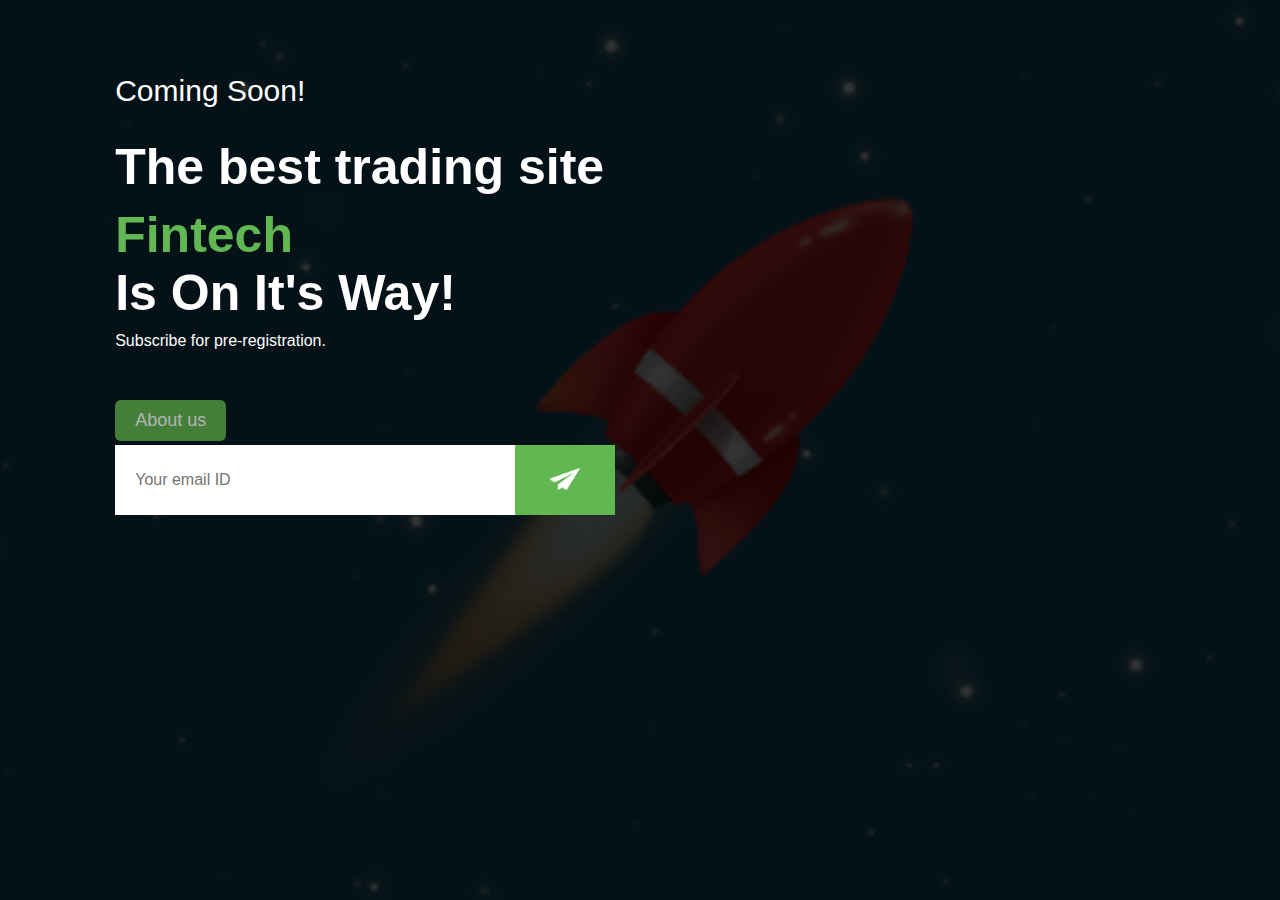
<file: index.html>
<!DOCTYPE html>
<html lang="en">
<head>
    <meta name="viewport" content="width=device-width, initial-scale=1.0">
    <title>Subscribe Form to GOOGLE Sheet</title>
    <link rel="stylesheet" href="Style.css">
</head>
<body>

   
    
<!-- <button class="AboutUs"><span>About us</span></button> -->
    
    <div class="body">
        <h3>Coming Soon!</h3>
        <h1>The best trading site<span class="highlight">Fintech</span>Is On It's Way!</h1>

        <p>Subscribe for pre-registration.</p>
         <a class="AboutUs" href="AboutUs.html">About us</a>
        <form name="submit-to-google-sheet">
            <input type="email" name="Email" placeholder="Your email ID" required>
            <button type="Submit"><img src="Photos/send-icon.png" width="30px"></button>
        </form>
        <span id="msg"></span>
    </div>

    <script>
        // const scriptURL = 'https://script.google.com/macros/s/AKfycbyV33jbdQ7pkIc-dXu6g024WjYFv6LnJ8W3YtuoAeuMlLPo9_sDAmNm74fuV0ijtONtNg/exec'
        const scriptURL = 'https://script.google.com/macros/s/AKfycbwC0BKbM5pBWP3iPd-Fx__uGhF_6RmLkD4JUplcUTxRy1zc28CBr7KBxkIoIgERc_5jEQ/exec'
        const form = document.forms['submit-to-google-sheet']
        const msg = document.getElementById("msg")
      
        form.addEventListener('submit', e => {
          e.preventDefault()
          fetch(scriptURL, { method: 'POST', body: new FormData(form)})
            .then(response => {
                msg.innerHTML = "Thank You for Subscribing!"
                setTimeout(function(){
                    msg.innerHTML = ""
                },2000)
                form.reset()
            })
            .catch(error => console.error('Error!', error.message))
        })
      </script>

</body>
</html>
</file>
<file: Style.css>
* {
    margin: 0;
    padding: 0;
    font-family: 'poppins', sans-serif;
    box-sizing: border-box;
}

.body {
    width: 100%;
    height: 100vh;
    background-image: linear-gradient(rgba(0, 0, 0, 0.8), rgba(0, 0, 0, 0.8)), url(Photos/Rocket.gif);
    background-size: cover;
    background-position: center;
    padding: 1px 9%;
    color: #ffffff;
}

.AboutUs {
    display: inline-block;
    padding: 10px 20px;
    position: absolute;
    /* top: 70px; */
    /* left: 1200px; */
    font-size: 18px;
    color: #ffffff;
    background-color: #61b752;
    border: none;
    border-radius: 6px;
    cursor: pointer;
    outline: none;
    position: relative;
    overflow: hidden;
    transition: background-color 0.3s;
    list-style: none;
    text-decoration: none;
}

.AboutUs::after {
    content: '';
    position: absolute;
    top: 50%;
    left: 50%;
    width: 300%;
    height: 300%;
    background-color: rgba(0, 0, 0, 0.3);
    border-radius: 50%;
    transition: width 0.3s, height 0.3s, top 0.3s, left 0.3s;
    z-index: 0;
    transform: translate(-50%, -50%);
}

.AboutUs:hover::after {
    width: 0;
    height: 0;
    top: 50%;
    left: 50%;
    /* box-shadow: 2px 4px 5px solid black; */
}


.AboutUs span {
    position: relative;
    z-index: 1;
    color: #fff;
}

.body h3 {
    margin-top: 7%;
    font-weight: 400;
    font-size: 30px;
}

.body h1 {
    margin-top: 30px;
    font-size: 50px;
}

.body p {
    margin: 10px 0 50px;
}

form {
    background: #ffffff;
    display: flex;
    width: fit-content;
}

form input {
    border: 0;
    outline: none;
    padding: 10px 20px;
    height: 70px;
    width: 400px;
    font-size: 16px;
}

form button {
    background: #61b752;
    border: none;
    outline: none;
    height: 70px;
    width: 100px;
    cursor: pointer;
}

span {
    color: #61b752;
    margin-top: 10px;
    display: block;
}
</file>
